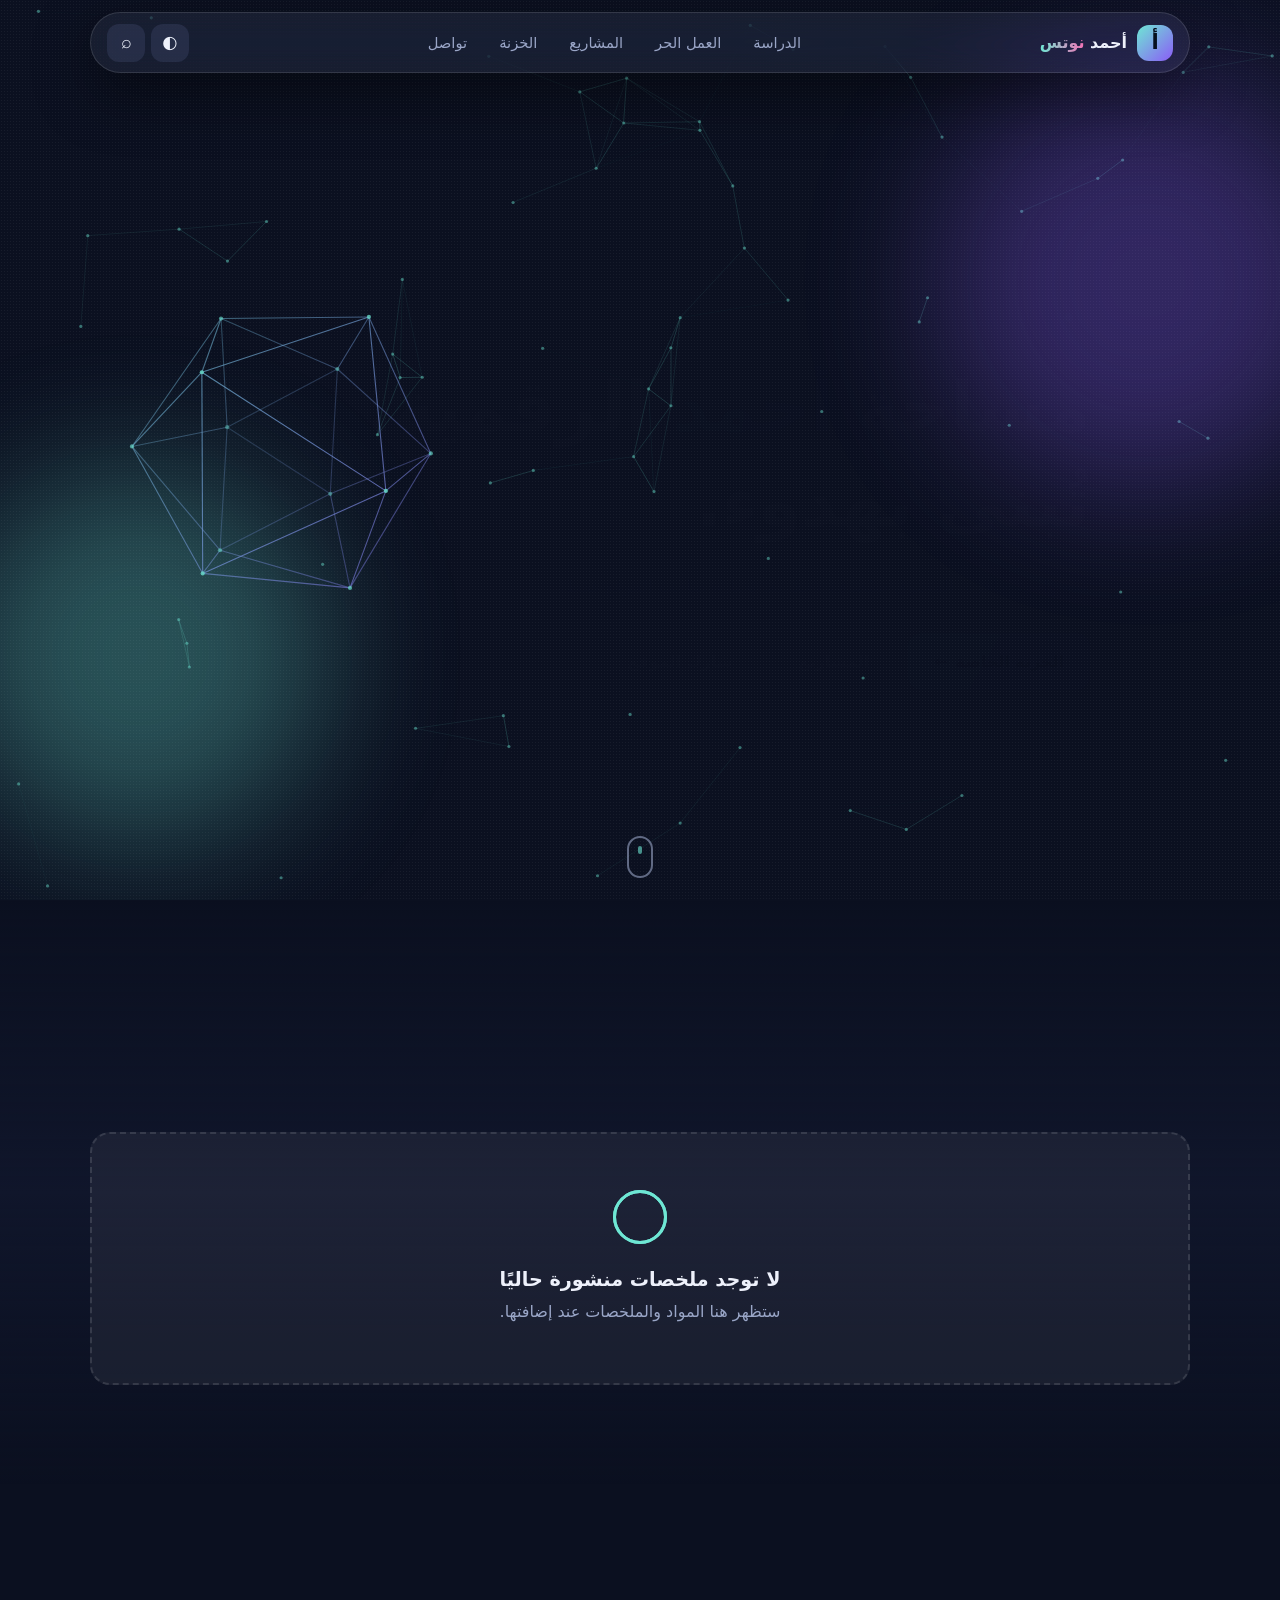
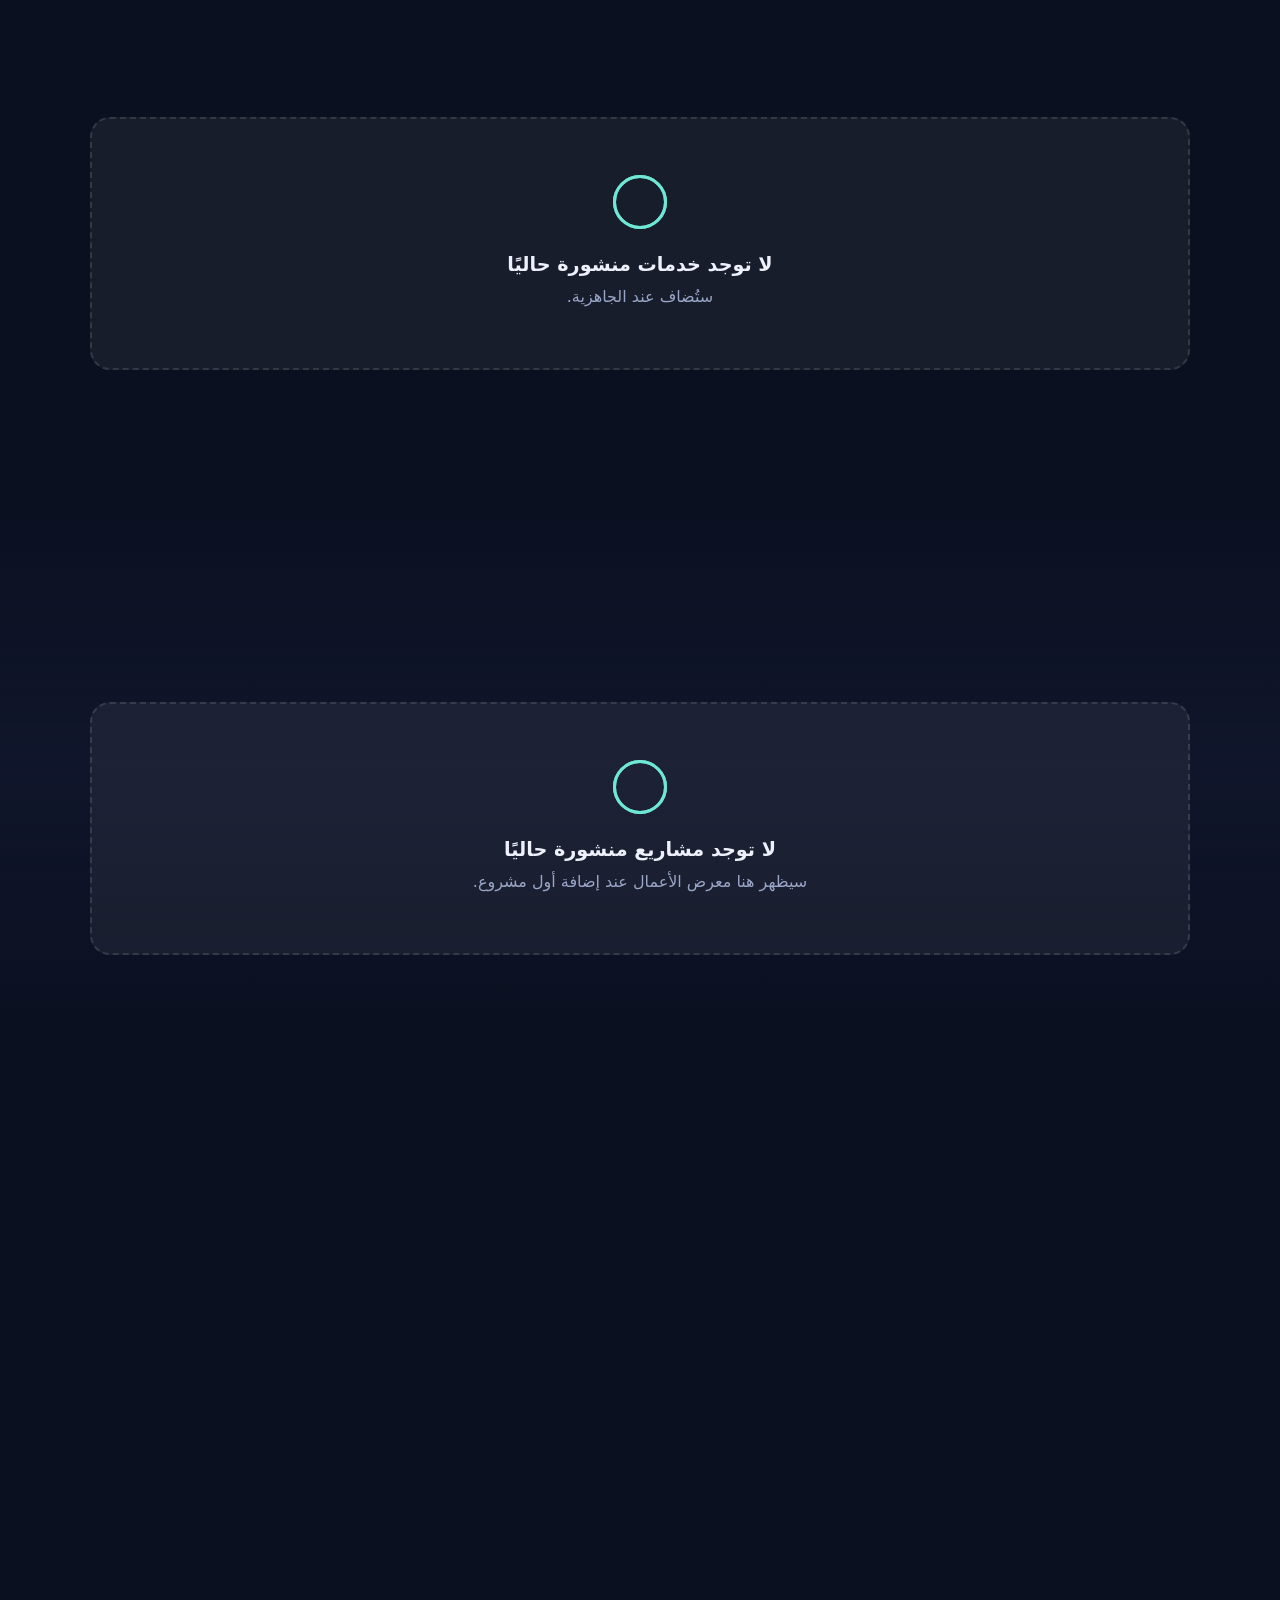
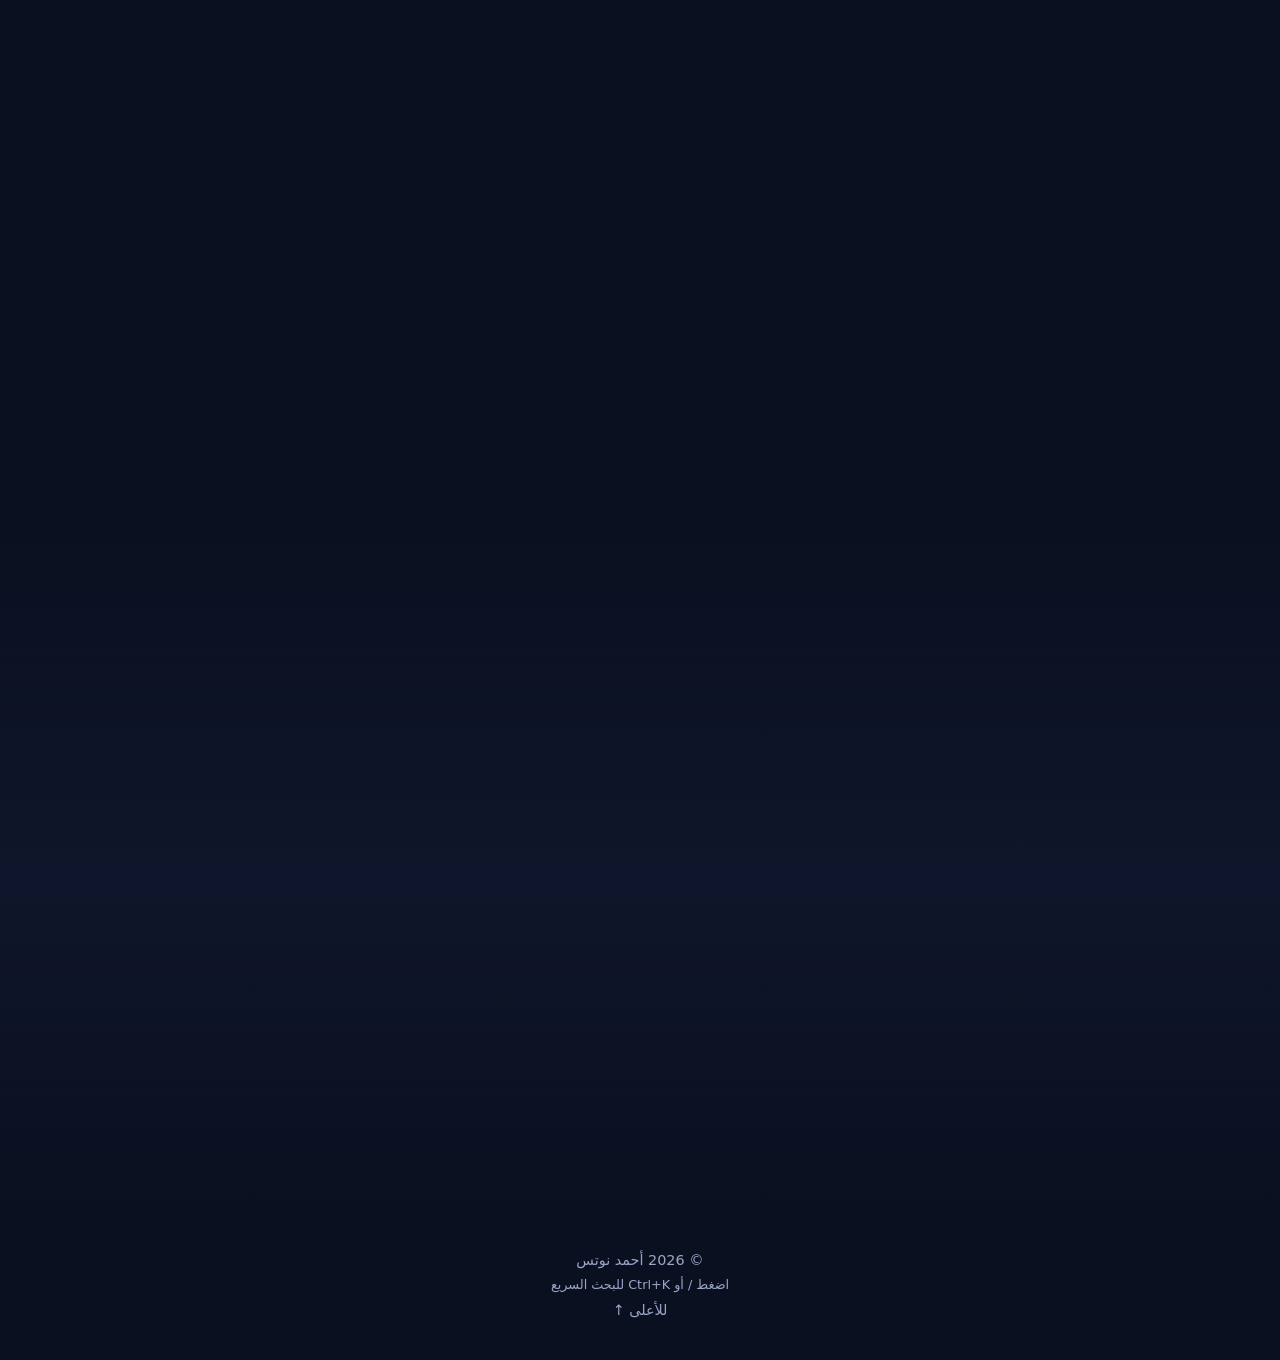
<file: index.html>
<!doctype html>
<html lang="ar" dir="rtl">
<head>
<meta charset="utf-8">
<meta name="viewport" content="width=device-width,initial-scale=1">
<meta http-equiv="Content-Security-Policy" content="default-src 'none'; script-src 'self'; style-src 'self'; img-src 'self' data: blob:; font-src 'self'; connect-src 'self'; manifest-src 'self'; base-uri 'none'; form-action 'none'; object-src 'none'; media-src 'none'; worker-src 'none'; upgrade-insecure-requests">
<meta name="referrer" content="no-referrer">
<meta name="color-scheme" content="dark light">
<meta name="theme-color" content="#0b1020">
<title>أحمد نوتس</title>
<meta name="description" content="Ahmed Notes: personal space, coming soon.">
<meta property="og:title" content="أحمد نوتس">
<meta property="og:description" content="مساحة شخصية قيد التأسيس.">
<meta property="og:type" content="website">
<meta property="og:url" content="https://ahmed-notes.github.io/">
<meta property="og:locale" content="ar">
<meta property="og:image" content="https://ahmed-notes.github.io/media/5-og-image.png">
<meta property="og:image:width" content="1200">
<meta property="og:image:height" content="630">
<meta name="twitter:card" content="summary_large_image">
<meta name="twitter:title" content="أحمد نوتس">
<meta name="twitter:description" content="مساحة شخصية قيد التأسيس.">
<link rel="canonical" href="https://ahmed-notes.github.io/">
<link rel="icon" href="favicon.svg" type="image/svg+xml">
<link rel="stylesheet" href="css/style.css">
<link rel="stylesheet" href="css/extra.css">
</head>
<body>
<a class="skip" href="#top">تخطَّ إلى المحتوى</a>
<noscript><p class="noscript-note">يعتمد هذا الموقع على جافاسكربت لعرض أقسامه. فعّل جافاسكربت لرؤية المحتوى.</p></noscript>
<canvas id="bg" aria-hidden="true"></canvas>
<div class="grain" aria-hidden="true"></div>
<div class="progress" id="progress" aria-hidden="true"></div>

<div class="curtain" id="curtain" aria-hidden="true"></div>
<div class="glow" id="glow" aria-hidden="true"></div>
<header class="nav" id="nav">
  <a class="brand" href="#top" aria-label="أحمد نوتس">
    <span class="logo">أ</span><span class="brand-text">أحمد <b>نوتس</b></span>
  </a>
  <nav class="links" id="links" aria-label="التنقل الرئيسي">
    <a href="#study">الدراسة</a>
    <a href="#work">العمل الحر</a>
    <a href="#projects">المشاريع</a>
    <a href="#vault">الخزنة</a>
    <a href="#contact">تواصل</a>
  </nav>
  <div class="actions">
    <button class="icon-btn" id="themeBtn" type="button" aria-label="تبديل الوضع الليلي والنهاري" title="الوضع">◐</button>
    <button class="icon-btn" id="cmdBtn" type="button" aria-label="بحث سريع" title="بحث (Ctrl+K)">⌕</button>
    <button class="icon-btn burger" id="burger" type="button" aria-label="القائمة" aria-expanded="false">☰</button>
  </div>
</header>

<main id="top">
  <section class="hero">
    <div class="orb o1" aria-hidden="true"></div>
    <div class="orb o2" aria-hidden="true"></div>
    <canvas id="hero3d" aria-hidden="true"></canvas>
    <div class="hero-inner">
      <p class="eyebrow reveal"><span class="pulse"></span> قيد التأسيس</p>
      <h1 class="reveal">مساحة <span class="grad">أحمد</span> الرقمية،<br>تُبنى بهدوء.</h1>
      <p class="lead reveal">هذه واجهة جاهزة. المحتوى سيُضاف لاحقًا بما يختاره صاحب الموقع فقط.</p>
      <div class="cta reveal">
        <a class="btn primary magnetic" href="#vault">الخزنة الخاصة <span aria-hidden="true">←</span></a>
        <a class="btn ghost magnetic" href="#projects">المشاريع</a>
        <button class="btn ghost magnetic" id="shareBtn" type="button">شارك الموقع</button>
      </div>
    </div>
    <a class="scroll-hint" href="#study" aria-label="انزل للأسفل"><span></span></a>
  </section>

  <section id="study" class="section alt">
    <div class="wrap">
      <div class="head reveal"><p class="kicker">الدراسة</p><h2 class="split">المواد والملخصات</h2></div>
      <div class="courses" id="courses"></div>
    </div>
  </section>

  <section id="work" class="section">
    <div class="wrap">
      <div class="head reveal"><p class="kicker">العمل الحر</p><h2 class="split">الخدمات</h2></div>
      <div class="services" id="services"></div>
    </div>
  </section>

  <section id="projects" class="section alt">
    <div class="wrap">
      <div class="head reveal"><p class="kicker">المشاريع</p><h2 class="split">الأعمال</h2></div>
      <div class="projects" id="projectGrid"></div>
    </div>
  </section>

  <section id="vault" class="section">
    <div class="wrap">
      <div class="head reveal">
        <p class="kicker">الخزنة الخاصة</p>
        <h2 class="split">ملفاتك، مشفّرة داخل متصفحك</h2>
        <p class="muted">التشفير والفك يحدثان على جهازك فقط. لا يُرفع شيء ولا تُحفظ كلمة السر في أي مكان.</p>
      </div>
      <div class="vault-grid">
        <form class="card vcard reveal" id="encForm" autocomplete="off">
          <h3>١. تشفير ملف</h3>
          <label class="fld"><span>الملف (حتى 50 ميجا)</span><input type="file" id="encFile" required></label>
          <label class="fld"><span>كلمة السر (10 أحرف على الأقل)</span><input type="password" id="encPw" minlength="10" required autocomplete="new-password"></label>
          <div class="strength" aria-hidden="true"><i id="strBar"></i></div>
          <label class="fld"><span>أعد كتابتها</span><input type="password" id="encPw2" minlength="10" required autocomplete="new-password"></label>
          <button class="btn primary magnetic" type="submit">شفّر ونزّل الملف</button>
          <p class="vstat" id="encStat" role="status"></p>
        </form>
        <form class="card vcard reveal" id="decForm" autocomplete="off">
          <h3>٢. فتح ملف مشفّر</h3>
          <label class="fld"><span>ملف بامتداد .enc</span><input type="file" id="decFile" accept=".enc" required></label>
          <label class="fld"><span>كلمة السر</span><input type="password" id="decPw" required autocomplete="current-password"></label>
          <button class="btn primary magnetic" type="submit">افتح</button>
          <p class="vstat" id="decStat" role="status"></p>
          <div class="vout" id="vout"></div>
        </form>
      </div>
      <ul class="vnotes reveal">
        <li>التشفير: AES-256-GCM ومفتاح من كلمة السر عبر PBKDF2 (600 ألف دورة). كل ملف له ملح وIV عشوائي.</li>
        <li>إن نسيت كلمة السر فلا يمكن استرجاع الملف. لا يوجد أي مفتاح احتياطي.</li>
        <li>الحماية بقدر قوة كلمة السر. كلمة ضعيفة يمكن تخمينها دون اتصال إن حصل أحدهم على الملف المشفّر.</li>
        <li>الأفضل إبقاء الملفات المشفّرة عندك (حاسوب أو تخزين خاص). رفعها على مستودع عام يجعل نسختها المشفّرة متاحة للجميع.</li>
        <li>لا ترفع كتبًا أو مواد جامعية محمية بحقوق النشر حتى لو كانت مشفّرة.</li>
      </ul>
    </div>
  </section>

  <section id="contact" class="section alt">
    <div class="wrap">
      <div class="head reveal"><p class="kicker">تواصل</p><h2 class="split">التواصل</h2></div>
      <div class="empty-state reveal"><span class="ring" aria-hidden="true"></span><h3>لا توجد وسائل تواصل منشورة حاليًا</h3><p class="muted">ستُضاف عندما يقرر صاحب الموقع ذلك.</p></div>
    </div>
  </section>
</main>

<footer class="footer"><p>© <span id="year"></span> أحمد نوتس</p><p class="muted kbd-hint">اضغط / أو Ctrl+K للبحث السريع</p><p class="muted"><a href="#top">للأعلى ↑</a></p></footer>

<div class="toasts" id="toasts" role="status" aria-live="polite"></div>
<button class="top-btn" id="topBtn" type="button" aria-label="العودة للأعلى" title="للأعلى">↑</button>

<div class="modal" id="modal" hidden>
  <div class="modal-backdrop" data-close></div>
  <div class="modal-card" role="dialog" aria-modal="true" aria-labelledby="mTitle">
    <button class="icon-btn close" type="button" data-close aria-label="إغلاق">✕</button>
    <div class="m-head"><span class="m-ico" id="mIco"></span><div><h3 id="mTitle"></h3><p class="muted" id="mSub"></p></div></div>
    <div class="m-tags" id="mTags"></div>
    <ul class="notes" id="mNotes"></ul>
  </div>
</div>

<div class="cmd" id="cmd" hidden>
  <div class="modal-backdrop" data-close-cmd></div>
  <div class="cmd-card" role="dialog" aria-modal="true" aria-label="بحث سريع">
    <input id="cmdInput" type="search" placeholder="اكتب للبحث: مادة، مشروع، قسم..." autocomplete="off">
    <ul id="cmdList"></ul>
    <p class="muted hint">Esc للإغلاق • Enter للانتقال</p>
  </div>
</div>

<script src="js/data.js"></script>
<script src="js/main.js"></script>
<script src="js/hero3d.js"></script>
</body>
</html>
</file>
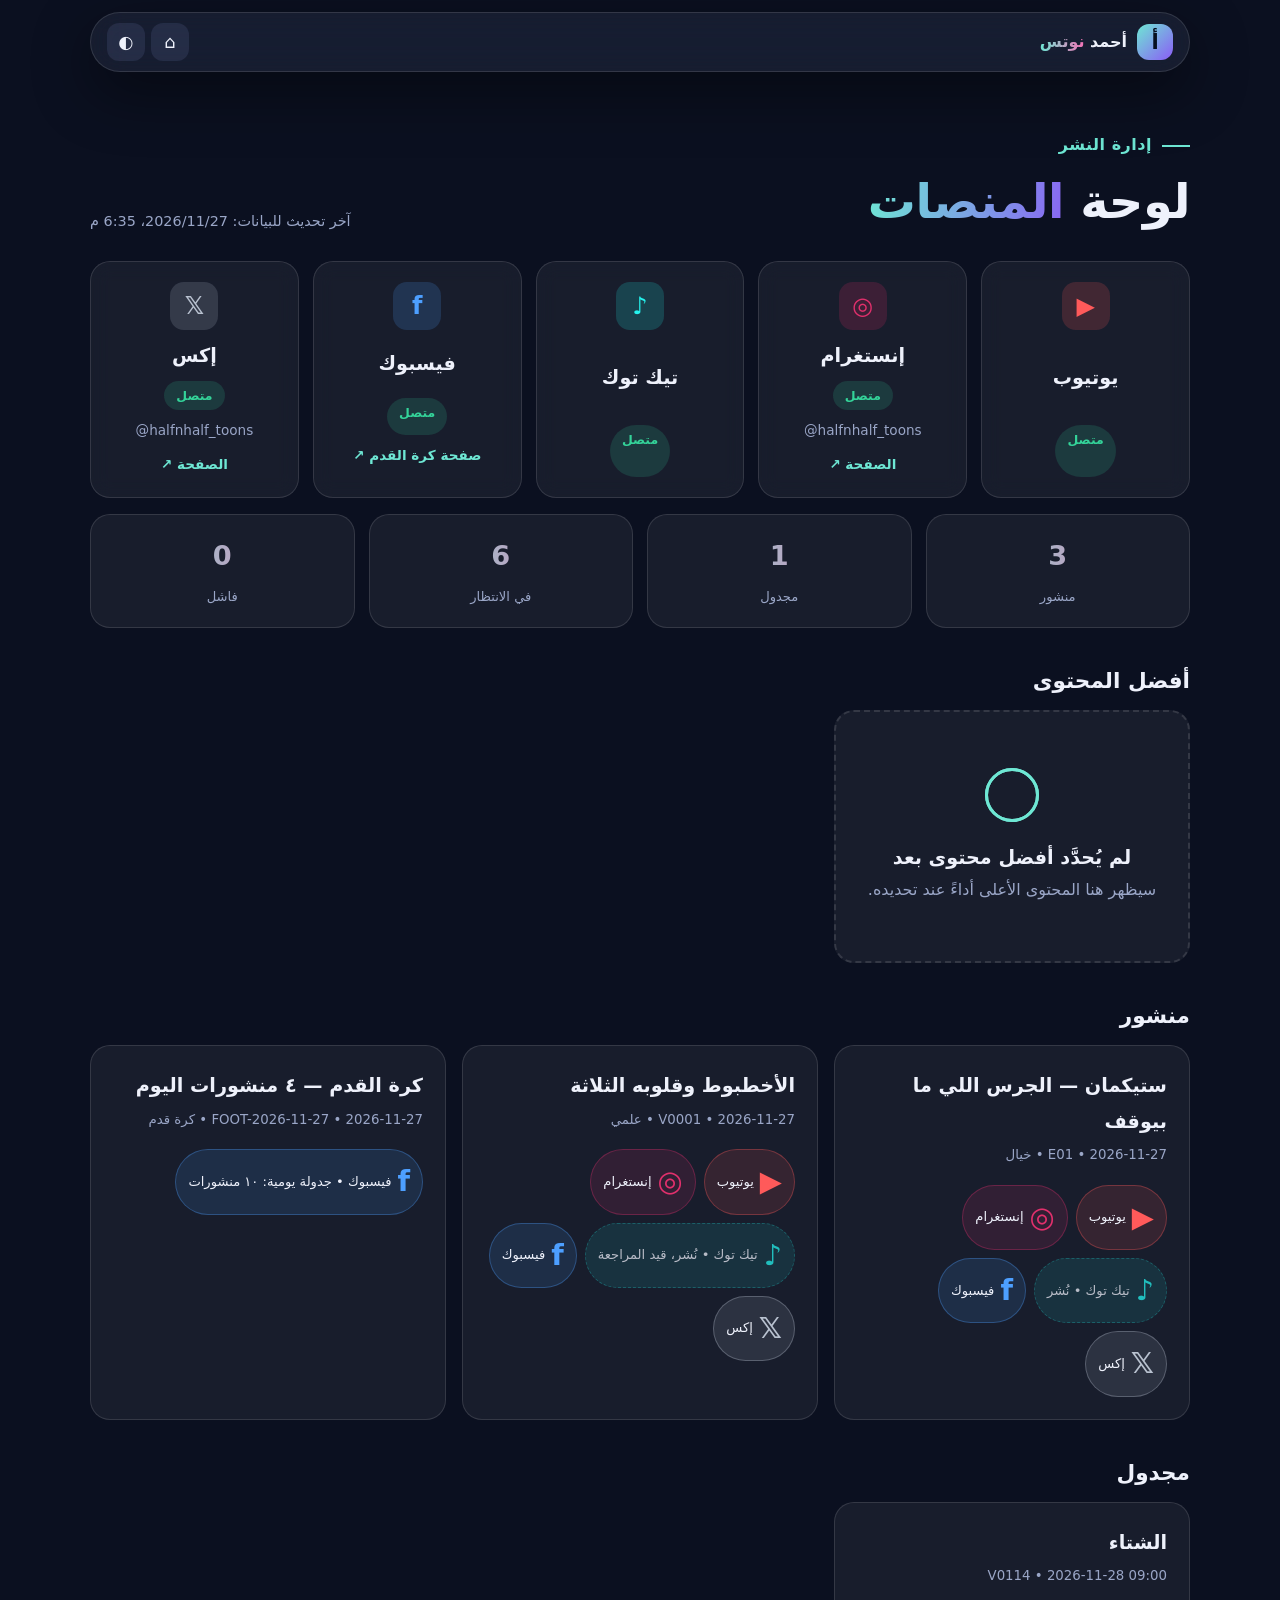
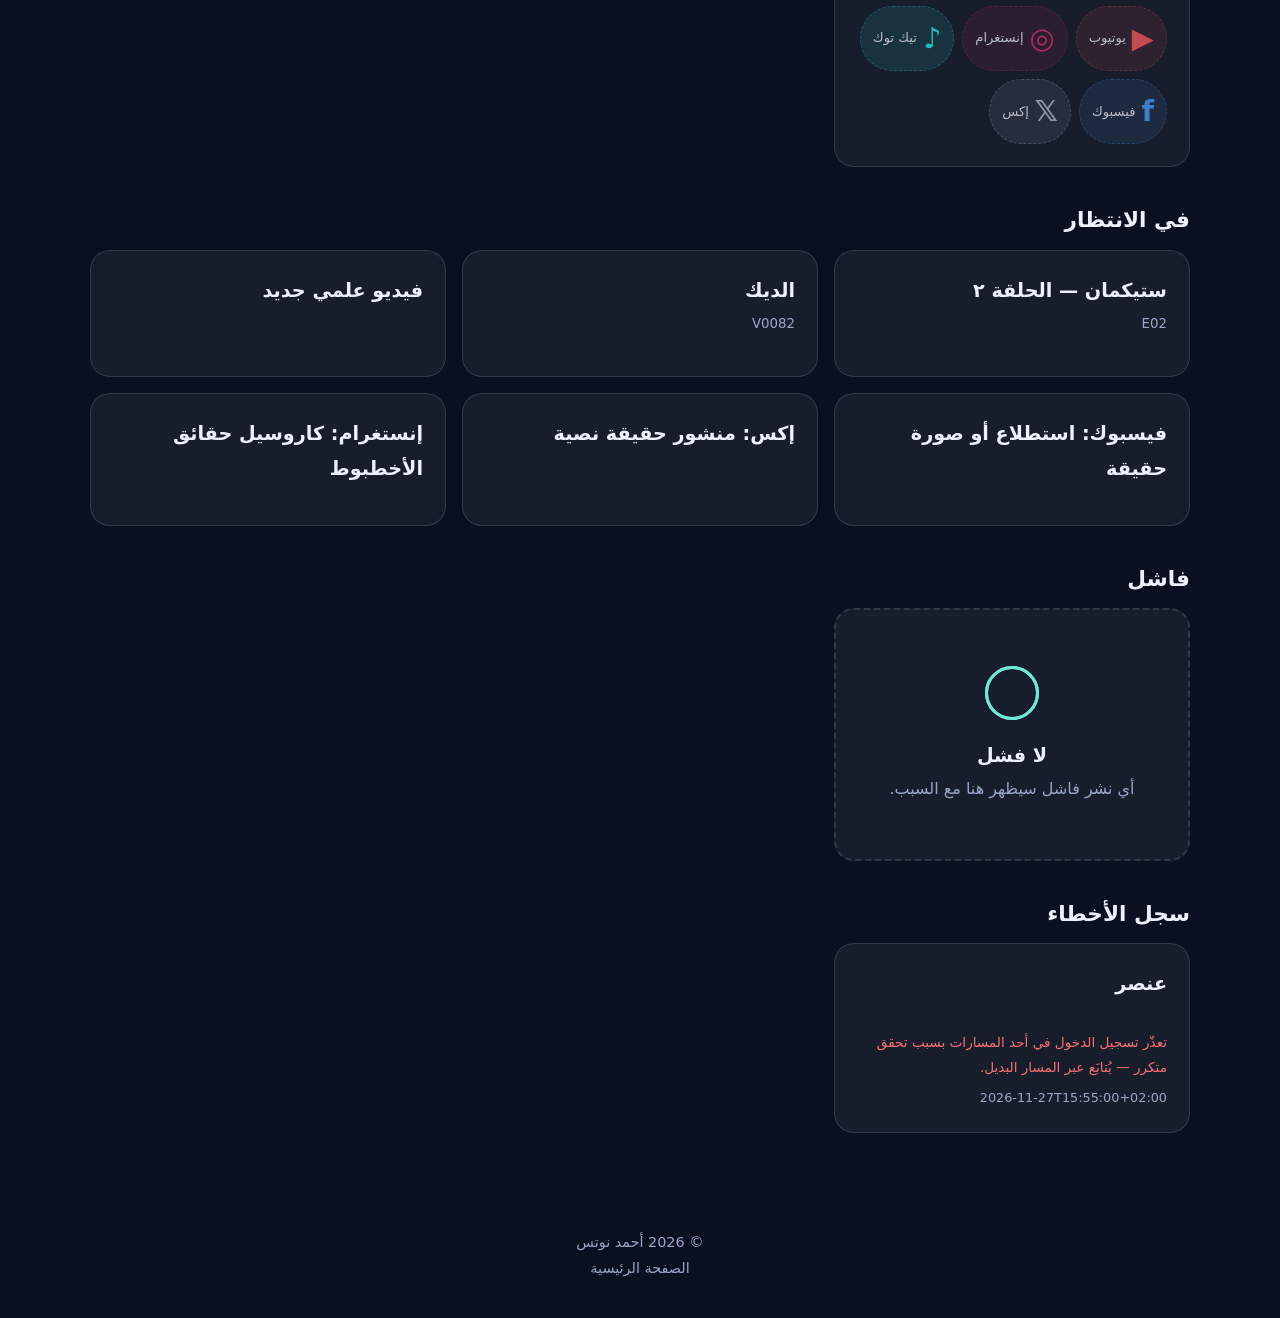
<file: dashboard/index.html>
<!doctype html>
<html lang="ar" dir="rtl">
<head>
<meta charset="utf-8">
<meta name="viewport" content="width=device-width,initial-scale=1">
<meta http-equiv="Content-Security-Policy" content="default-src 'none'; script-src 'self'; style-src 'self'; img-src 'self' data:; font-src 'self'; connect-src 'self'; base-uri 'none'; form-action 'none'; object-src 'none'; media-src 'none'; worker-src 'none'; upgrade-insecure-requests">
<meta name="referrer" content="no-referrer">
<meta name="robots" content="noindex">
<meta name="color-scheme" content="dark light">
<meta name="theme-color" content="#0b1020">
<title>لوحة النشر | أحمد نوتس</title>
<meta name="description" content="لوحة متابعة النشر على المنصات: الحالة، المنشور، المجدول، الفاشل، وسجل الأخطاء.">
<link rel="icon" href="/favicon.svg" type="image/svg+xml">
<link rel="stylesheet" href="/css/style.css">
<link rel="stylesheet" href="/css/extra.css">
<link rel="stylesheet" href="/css/dashboard.css">
</head>
<body>
<a class="skip" href="#dash">تخطَّ إلى المحتوى</a>
<header class="nav">
  <a class="brand" href="/" aria-label="أحمد نوتس">
    <span class="logo">أ</span><span class="brand-text">أحمد <b>نوتس</b></span>
  </a>
  <div class="actions">
    <a class="icon-btn" href="/" aria-label="الصفحة الرئيسية" title="الرئيسية">⌂</a>
    <button class="icon-btn" id="themeBtn" type="button" aria-label="تبديل الوضع الليلي والنهاري" title="الوضع">◐</button>
  </div>
</header>

<main class="dash" id="dash">
  <div class="wrap">
    <div class="dash-head">
      <div>
        <p class="kicker">إدارة النشر</p>
        <h1 class="dash-title">لوحة <span class="grad">المنصات</span></h1>
      </div>
      <p class="muted updated" id="updated" role="status">جارٍ تحميل البيانات…</p>
    </div>

    <section aria-label="حالة المنصات">
      <div class="plats" id="plats"></div>
    </section>

    <section aria-label="ملخص سريع">
      <ul class="kpis" id="kpis"></ul>
    </section>

    <section class="dash-sec" aria-labelledby="t-best">
      <h2 id="t-best">أفضل المحتوى</h2>
      <div class="posts" id="best"></div>
    </section>

    <section class="dash-sec" aria-labelledby="t-pub">
      <h2 id="t-pub">منشور</h2>
      <div class="posts" id="published"></div>
    </section>

    <section class="dash-sec" aria-labelledby="t-sch">
      <h2 id="t-sch">مجدول</h2>
      <div class="posts" id="scheduled"></div>
    </section>

    <section class="dash-sec" aria-labelledby="t-queue">
      <h2 id="t-queue">في الانتظار</h2>
      <div class="posts" id="queue"></div>
    </section>

    <section class="dash-sec" aria-labelledby="t-fail">
      <h2 id="t-fail">فاشل</h2>
      <div class="posts" id="failed"></div>
    </section>

    <section class="dash-sec" aria-labelledby="t-err">
      <h2 id="t-err">سجل الأخطاء</h2>
      <div class="posts" id="errors"></div>
    </section>
  </div>
</main>

<footer class="footer">
  <p>© <span id="year"></span> أحمد نوتس</p>
  <p class="muted"><a href="/">الصفحة الرئيسية</a></p>
</footer>

<script src="/js/dashboard.js"></script>
<button class="top-btn" id="topBtn" type="button" aria-label="العودة للأعلى" title="للأعلى">↑</button>
</body>
</html>
</file>
<file: css/style.css>
:root{
  --bg:#0b1020;--bg2:#10162b;--card:rgba(255,255,255,.055);--card-b:rgba(255,255,255,.12);
  --text:#eef1fb;--muted:#9aa6c7;--a:#6ee7d4;--b:#8b5cf6;--c:#f472b6;--shadow:0 20px 60px rgba(0,0,0,.45);
  --r:20px;--font:"Noto Kufi Arabic","Segoe UI","Tahoma","Geeza Pro","Helvetica Neue",system-ui,sans-serif;
}
[data-theme="light"]{
  --bg:#f5f7ff;--bg2:#eaeefc;--card:rgba(255,255,255,.75);--card-b:rgba(20,30,80,.12);
  --text:#121936;--muted:#4f5b86;--a:#0ea5a0;--b:#6d3be8;--c:#db2777;--shadow:0 20px 50px rgba(30,40,100,.15);
}
*{box-sizing:border-box;margin:0;padding:0}
html{scroll-behavior:smooth;scroll-padding-top:84px}
body{font-family:var(--font);background:var(--bg);color:var(--text);line-height:1.85;overflow-x:hidden;-webkit-font-smoothing:antialiased}
a{color:inherit;text-decoration:none}
ul,ol{list-style:none}
button{font:inherit;color:inherit;cursor:pointer;border:0;background:none}
:focus-visible{outline:2px solid var(--a);outline-offset:3px;border-radius:8px}
#bg{position:fixed;inset:0;width:100%;height:100%;z-index:-2;opacity:.9}
.grain{position:fixed;inset:0;z-index:-1;pointer-events:none;opacity:.05;background-image:radial-gradient(#fff 1px,transparent 1px);background-size:3px 3px}
.progress{position:fixed;top:0;inset-inline:0;height:3px;z-index:60;background:linear-gradient(90deg,var(--a),var(--b),var(--c));transform-origin:right;transform:scaleX(0)}

/* nav */
.nav{position:fixed;top:12px;inset-inline:12px;z-index:50;display:flex;align-items:center;justify-content:space-between;gap:12px;padding:10px 16px;border-radius:999px;background:var(--card);border:1px solid var(--card-b);backdrop-filter:blur(18px) saturate(1.4);-webkit-backdrop-filter:blur(18px) saturate(1.4);box-shadow:var(--shadow);max-width:1100px;margin-inline:auto;transition:transform .4s,background .3s}
.nav.hide{transform:translateY(-130%)}
.brand{display:flex;align-items:center;gap:10px;font-weight:700}
.logo{width:36px;height:36px;border-radius:12px;display:grid;place-items:center;background:linear-gradient(135deg,var(--a),var(--b));color:#06101f;font-weight:900;font-size:21px;line-height:1}
.brand b{background:linear-gradient(90deg,var(--a),var(--c));-webkit-background-clip:text;background-clip:text;color:transparent}
.links{display:flex;gap:4px}
.links a{padding:6px 14px;border-radius:999px;color:var(--muted);font-size:.92rem;transition:.25s}
.links a:hover,.links a.on{color:var(--text);background:rgba(127,140,200,.18)}
.actions{display:flex;gap:6px}
.icon-btn{width:38px;height:38px;border-radius:12px;display:grid;place-items:center;font-size:1.1rem;background:rgba(127,140,200,.14);transition:.25s}
.icon-btn:hover{transform:translateY(-2px);background:rgba(127,140,200,.28)}
.burger{display:none}

/* hero */
.hero{position:relative;min-height:100vh;display:grid;align-items:center;padding:120px 20px 80px;overflow:hidden}
.orb{position:absolute;border-radius:50%;filter:blur(70px);opacity:.3;animation:float 14s ease-in-out infinite;z-index:-1}
.o1{width:420px;height:420px;background:var(--b);top:8%;inset-inline-start:-6%}
.o2{width:380px;height:380px;background:var(--a);bottom:6%;inset-inline-end:-4%;animation-delay:-6s}
@keyframes float{50%{transform:translate(40px,-50px) scale(1.12)}}
.hero-inner{max-width:900px;margin-inline:auto;width:100%}
.eyebrow{display:inline-flex;align-items:center;gap:10px;padding:6px 16px;border-radius:999px;background:var(--card);border:1px solid var(--card-b);color:var(--muted);font-size:.9rem;margin-bottom:22px}
.pulse{width:9px;height:9px;border-radius:50%;background:var(--a);box-shadow:0 0 0 0 var(--a);animation:pulse 2s infinite}
@keyframes pulse{70%{box-shadow:0 0 0 12px transparent}100%{box-shadow:0 0 0 0 transparent}}
h1{font-size:clamp(2.2rem,6vw,4.4rem);line-height:1.35;font-weight:800;letter-spacing:-.5px}
.grad{background:linear-gradient(100deg,var(--a),var(--b) 55%,var(--c));-webkit-background-clip:text;background-clip:text;color:transparent;background-size:200% auto;animation:shine 6s linear infinite}
@keyframes shine{to{background-position:-200% center}}
.lead{max-width:640px;margin-top:20px;color:var(--muted);font-size:1.1rem}
.typed{margin-top:18px;font-size:1.1rem;min-height:2em}
.typed-label{color:var(--muted)}
.typed-text{color:var(--a);font-weight:700}
.caret{display:inline-block;width:2px;height:1.1em;background:var(--a);vertical-align:middle;margin-inline-start:3px;animation:blink 1s steps(1) infinite}
@keyframes blink{50%{opacity:0}}
.cta{display:flex;flex-wrap:wrap;gap:12px;margin-top:30px}
.btn{display:inline-flex;align-items:center;gap:8px;padding:13px 26px;border-radius:14px;font-weight:700;transition:.3s;position:relative;overflow:hidden}
.btn.primary{background:linear-gradient(120deg,var(--a),var(--b));color:#06101f;box-shadow:0 10px 30px rgba(110,231,212,.25)}
.btn.primary:hover{transform:translateY(-3px);box-shadow:0 16px 40px rgba(139,92,246,.4)}
.btn.ghost{background:var(--card);border:1px solid var(--card-b)}
.btn.ghost:hover{transform:translateY(-3px);border-color:var(--a)}
.stats{display:grid;grid-template-columns:repeat(4,1fr);gap:14px;margin-top:50px}
.stats li{padding:18px;border-radius:var(--r);background:var(--card);border:1px solid var(--card-b);text-align:center;backdrop-filter:blur(10px)}
.stats b{display:block;font-size:2rem;background:linear-gradient(90deg,var(--a),var(--c));-webkit-background-clip:text;background-clip:text;color:transparent}
.stats span{color:var(--muted);font-size:.85rem}
.scroll-hint{position:absolute;bottom:22px;inset-inline:0;margin-inline:auto;width:26px;height:42px;border:2px solid var(--muted);border-radius:16px;opacity:.6}
.scroll-hint span{position:absolute;top:8px;left:50%;width:4px;height:8px;margin-left:-2px;background:var(--a);border-radius:2px;animation:wheel 1.8s infinite}
@keyframes wheel{to{transform:translateY(14px);opacity:0}}

/* sections */
.section{padding:100px 20px;position:relative;content-visibility:auto;contain-intrinsic-size:auto 480px}
.section.alt{background:linear-gradient(180deg,transparent,var(--bg2),transparent)}
.wrap{max-width:1100px;margin-inline:auto}
.head{margin-bottom:36px}
.kicker{display:inline-block;color:var(--a);font-weight:700;letter-spacing:.5px;margin-bottom:8px}
.kicker::before{content:"";display:inline-block;width:28px;height:2px;background:var(--a);vertical-align:middle;margin-inline-end:10px}
h2{font-size:clamp(1.7rem,4vw,2.6rem);line-height:1.4;margin-bottom:12px}
h3{font-size:1.2rem}
.muted{color:var(--muted)}
.grid-2{display:grid;grid-template-columns:1.2fr .8fr;gap:40px;align-items:center}
.grid-2 p{color:var(--muted);margin-top:14px}
.chips{display:flex;flex-wrap:wrap;gap:8px;margin-top:22px}
.chip{padding:6px 14px;border-radius:999px;background:var(--card);border:1px solid var(--card-b);font-size:.85rem;transition:.25s}
.chip:hover{border-color:var(--a);color:var(--a);transform:translateY(-2px)}
.card{background:var(--card);border:1px solid var(--card-b);border-radius:var(--r);padding:28px;backdrop-filter:blur(14px);box-shadow:var(--shadow)}
.about-card{text-align:center}
.avatar{width:96px;height:96px;margin:0 auto 14px;border-radius:50%;display:grid;place-items:center;font-size:2.4rem;font-weight:800;color:#06101f;background:conic-gradient(from 0deg,var(--a),var(--b),var(--c),var(--a));position:relative}
.avatar span{width:86px;height:86px;border-radius:50%;background:var(--bg);display:grid;place-items:center;color:var(--text)}
.meters{margin-top:20px;display:grid;gap:14px;text-align:start}
.meter small{display:flex;justify-content:space-between;color:var(--muted);font-size:.82rem;margin-bottom:5px}
.bar{height:8px;border-radius:99px;background:rgba(127,140,200,.2);overflow:hidden}
.bar i{display:block;height:100%;width:0;border-radius:99px;background:linear-gradient(90deg,var(--a),var(--b));transition:width 1.4s cubic-bezier(.2,.8,.2,1)}

/* study */
.tools{margin-bottom:26px}
.search{width:100%;max-width:460px;padding:13px 20px;border-radius:14px;border:1px solid var(--card-b);background:var(--card);color:var(--text);font:inherit;backdrop-filter:blur(10px)}
.search:focus{outline:none;border-color:var(--a);box-shadow:0 0 0 4px rgba(110,231,212,.15)}
.courses{display:grid;grid-template-columns:repeat(auto-fill,minmax(250px,1fr));gap:18px}
.course{position:relative;text-align:start;padding:24px;border-radius:var(--r);background:var(--card);border:1px solid var(--card-b);transition:transform .25s,border-color .25s,box-shadow .25s;overflow:hidden;transform-style:preserve-3d}
.course::before{content:"";position:absolute;inset:0;background:radial-gradient(400px circle at var(--mx,50%) var(--my,0%),color-mix(in srgb,var(--cc) 28%,transparent),transparent 60%);opacity:0;transition:.3s}
.course:hover::before{opacity:1}
.course:hover{border-color:var(--cc);box-shadow:0 18px 50px color-mix(in srgb,var(--cc) 25%,transparent)}
.c-ico{width:52px;height:52px;border-radius:16px;display:grid;place-items:center;font-size:1.6rem;background:color-mix(in srgb,var(--cc) 22%,transparent);margin-bottom:14px;position:relative}
.course h3{position:relative}
.course .en{color:var(--muted);font-size:.8rem;direction:ltr;text-align:start;position:relative}
.course p{color:var(--muted);font-size:.9rem;margin-top:8px;position:relative}
.c-foot{display:flex;justify-content:space-between;align-items:center;margin-top:16px;position:relative;font-size:.85rem}
.badge{padding:3px 12px;border-radius:99px;background:color-mix(in srgb,var(--cc) 20%,transparent);color:var(--cc);font-weight:700}
.open{color:var(--muted)}
.notice{margin-top:26px;padding:14px 18px;border-radius:14px;border:1px dashed var(--card-b);color:var(--muted);font-size:.9rem}
.empty{grid-column:1/-1;text-align:center;color:var(--muted);padding:30px}

/* services */
.services{display:grid;grid-template-columns:repeat(auto-fit,minmax(250px,1fr));gap:18px}
.svc{padding:28px;border-radius:var(--r);background:var(--card);border:1px solid var(--card-b);transition:.3s}
.svc:hover{transform:translateY(-6px);border-color:var(--b)}
.svc .ico{font-size:2rem;margin-bottom:10px}
.svc p{color:var(--muted);font-size:.92rem;margin-top:6px}
.steps{display:grid;grid-template-columns:repeat(auto-fit,minmax(200px,1fr));gap:16px;margin-top:40px;counter-reset:s}
.steps li{position:relative;padding:22px;border-radius:var(--r);background:var(--card);border:1px solid var(--card-b);counter-increment:s}
.steps li::before{content:counter(s);position:absolute;top:-14px;inset-inline-start:18px;width:30px;height:30px;border-radius:50%;display:grid;place-items:center;background:linear-gradient(135deg,var(--a),var(--b));color:#06101f;font-weight:800}
.steps b{display:block;margin-top:6px}
.steps span{color:var(--muted);font-size:.9rem}

/* projects */
.filters{display:flex;flex-wrap:wrap;gap:8px;margin-bottom:24px}
.f{padding:8px 18px;border-radius:99px;background:var(--card);border:1px solid var(--card-b);transition:.25s}
.f.on,.f:hover{background:linear-gradient(120deg,var(--a),var(--b));color:#06101f;border-color:transparent;font-weight:700}
.projects{display:grid;grid-template-columns:repeat(auto-fill,minmax(250px,1fr));gap:18px}
.proj{padding:24px;border-radius:var(--r);background:var(--card);border:1px solid var(--card-b);transition:.3s;display:flex;flex-direction:column;gap:10px;animation:pop .5s both}
@keyframes pop{from{opacity:0;transform:scale(.94) translateY(10px)}}
.proj:hover{transform:translateY(-6px);border-color:var(--c)}
.p-top{display:flex;justify-content:space-between;align-items:center}
.p-ico{font-size:1.8rem}
.status{font-size:.75rem;padding:3px 12px;border-radius:99px;background:rgba(127,140,200,.2);color:var(--muted)}
.status.live{background:rgba(52,211,153,.18);color:#34d399}
.proj p{color:var(--muted);font-size:.9rem;flex:1}
.tech{display:flex;flex-wrap:wrap;gap:6px}
.tech span{font-size:.75rem;padding:2px 10px;border-radius:8px;background:rgba(127,140,200,.14);direction:ltr}
.proj a{color:var(--a);font-weight:700;font-size:.9rem}

/* timeline */
.timeline{position:relative;max-width:720px;margin-inline:auto;padding-inline-start:34px}
.timeline::before{content:"";position:absolute;inset-block:0;inset-inline-start:8px;width:2px;background:linear-gradient(var(--a),var(--b),var(--c))}
.tl{position:relative;padding:0 0 34px}
.tl::before{content:"";position:absolute;inset-inline-start:-34px;top:6px;width:18px;height:18px;border-radius:50%;background:var(--bg);border:3px solid var(--a);box-shadow:0 0 0 6px rgba(110,231,212,.12)}
.tl small{color:var(--a);font-weight:700}
.tl p{color:var(--muted)}

/* contact */
.contact{display:flex;flex-wrap:wrap;gap:30px;align-items:center;justify-content:space-between;padding:50px;border-radius:28px;background:linear-gradient(135deg,rgba(110,231,212,.12),rgba(139,92,246,.14));border:1px solid var(--card-b)}
.contact-actions{display:flex;gap:12px;flex-wrap:wrap}
.footer{text-align:center;padding:36px 20px;color:var(--muted);font-size:.9rem}

/* toasts, modal, cmd */
.toasts{position:fixed;bottom:20px;inset-inline-start:20px;z-index:100;display:grid;gap:10px}
.toast{padding:12px 20px;border-radius:14px;background:var(--bg2);color:var(--text);border:1px solid var(--a);box-shadow:var(--shadow);animation:in .4s both;display:flex;gap:10px;align-items:center;max-width:320px}
.toast::before{content:"✓";width:22px;height:22px;border-radius:50%;display:grid;place-items:center;background:var(--a);color:#06101f;font-weight:800;font-size:.8rem;flex:none}
.toast.out{animation:out .35s both}
@keyframes in{from{opacity:0;transform:translateY(20px) scale(.95)}}
@keyframes out{to{opacity:0;transform:translateX(-30px)}}
.modal,.cmd{position:fixed;inset:0;z-index:90;display:grid;place-items:center;padding:16px}
.modal[hidden],.cmd[hidden]{display:none}
.modal-backdrop{position:absolute;inset:0;background:rgba(5,8,20,.65);backdrop-filter:blur(6px);animation:fade .25s}
@keyframes fade{from{opacity:0}}
.modal-card,.cmd-card{position:relative;width:min(560px,100%);max-height:86vh;overflow:auto;background:var(--bg2);border:1px solid var(--card-b);border-radius:24px;padding:28px;box-shadow:var(--shadow);animation:modalIn .35s cubic-bezier(.2,.9,.3,1.2)}
@keyframes modalIn{from{opacity:0;transform:translateY(30px) scale(.94)}}
.modal .close{position:absolute;top:14px;inset-inline-end:14px}
.m-head{display:flex;gap:14px;align-items:center;margin-bottom:12px;padding-inline-end:40px}
.m-ico{width:56px;height:56px;border-radius:16px;display:grid;place-items:center;font-size:1.8rem;background:rgba(127,140,200,.18)}
.m-tags{display:flex;flex-wrap:wrap;gap:6px;margin-bottom:16px}
.notes{display:grid;gap:10px}
.note{padding:14px 16px;border-radius:14px;background:var(--card);border:1px solid var(--card-b);display:flex;justify-content:space-between;gap:10px;align-items:center;transition:.2s}
.note:hover{border-color:var(--a);transform:translateX(-4px)}
.note small{color:var(--muted)}
.demo{font-size:.7rem;padding:2px 10px;border-radius:99px;background:rgba(251,191,36,.18);color:#fbbf24;white-space:nowrap}
.cmd{align-items:start;padding-top:14vh}
.cmd-card{padding:14px}
.cmd-card input{width:100%;padding:14px 16px;border-radius:14px;border:1px solid var(--card-b);background:var(--card);color:var(--text);font:inherit}
.cmd-card input:focus{outline:none;border-color:var(--a)}
.cmd-card ul{margin:10px 0;max-height:46vh;overflow:auto}
.cmd-card li button{width:100%;text-align:start;padding:10px 14px;border-radius:12px;display:flex;justify-content:space-between}
.cmd-card li button:hover,.cmd-card li button.sel{background:rgba(127,140,200,.2)}
.hint{font-size:.78rem;text-align:center}

/* reveal */
.reveal{opacity:0;transform:translateY(26px);transition:opacity .8s ease,transform .8s cubic-bezier(.2,.7,.2,1)}
.reveal.in{opacity:1;transform:none}

@media (max-width:820px){
  .burger{display:grid}
  .links{position:fixed;top:78px;inset-inline:12px;flex-direction:column;padding:14px;border-radius:22px;background:var(--bg2);border:1px solid var(--card-b);box-shadow:var(--shadow);transform:translateY(-12px) scale(.97);opacity:0;pointer-events:none;transition:.3s}
  .links.open{transform:none;opacity:1;pointer-events:auto}
  .grid-2{grid-template-columns:1fr}
  .stats{grid-template-columns:repeat(2,1fr)}
  .contact{padding:30px}
  .brand-text{display:none}
}
@media (prefers-reduced-motion:reduce){
  *,*::before,*::after{animation:none!important;transition:none!important;scroll-behavior:auto!important}
  .reveal{opacity:1;transform:none}
}
</file>
<file: css/extra.css>
.curtain{position:fixed;inset:0;z-index:90;background:linear-gradient(120deg,var(--b),var(--a),var(--c));transform:translateX(100%);pointer-events:none}
.curtain.go{animation:curtain .7s cubic-bezier(.77,0,.18,1) both}
@keyframes curtain{0%{transform:translateX(100%)}45%,55%{transform:translateX(0)}100%{transform:translateX(-100%)}}
.glow{position:fixed;top:0;left:0;width:420px;height:420px;margin:-210px 0 0 -210px;border-radius:50%;pointer-events:none;z-index:-1;background:radial-gradient(circle,rgba(139,92,246,.22),transparent 65%);opacity:0;transition:opacity .4s;will-change:transform}
.glow.on{opacity:1}
.magnetic{position:relative;overflow:hidden;transition:transform .25s cubic-bezier(.2,.8,.2,1),box-shadow .25s}
.magnetic:hover{box-shadow:0 10px 30px rgba(139,92,246,.35)}
.rip{position:absolute;border-radius:50%;background:rgba(255,255,255,.45);transform:scale(0);animation:rip .6s ease-out forwards;pointer-events:none}
@keyframes rip{to{transform:scale(1);opacity:0}}
.split .w{display:inline-block;opacity:0;transform:translateY(.6em);filter:blur(8px)}
.in .split .w,.split.in .w{animation:wd .7s cubic-bezier(.2,.8,.2,1) both;animation-delay:calc(var(--i) * 90ms)}
@keyframes wd{to{opacity:1;transform:none;filter:blur(0)}}
.empty-state{position:relative;text-align:center;padding:56px 24px;border-radius:var(--r);border:2px dashed var(--card-b);background:var(--card);overflow:hidden;transition:border-color .3s,transform .3s}
.empty-state:hover{border-color:var(--a);transform:translateY(-3px)}
.empty-state .ring{display:block;width:54px;height:54px;margin:0 auto 18px;border-radius:50%;border:3px solid var(--a);position:relative}
.empty-state .ring::after{content:"";position:absolute;inset:-3px;border-radius:50%;border:3px solid var(--a);animation:ping 2.4s ease-out infinite}
@keyframes ping{from{transform:scale(1);opacity:.8}to{transform:scale(1.9);opacity:0}}
.vault-grid{display:grid;grid-template-columns:1fr 1fr;gap:20px;margin-top:28px}
.vcard{padding:26px;display:flex;flex-direction:column;gap:14px}
.fld{display:flex;flex-direction:column;gap:6px;font-size:.9rem;color:var(--muted)}
.fld input{font:inherit;color:var(--text);padding:11px 14px;border-radius:12px;border:1px solid var(--card-b);background:rgba(127,140,200,.1);transition:border-color .2s,box-shadow .2s}
.fld input:focus{outline:0;border-color:var(--a);box-shadow:0 0 0 3px rgba(110,231,212,.2)}
.strength{height:5px;border-radius:9px;background:rgba(127,140,200,.2);overflow:hidden}
.strength i{display:block;height:100%;width:0;background:#f87171;transition:width .3s,background .3s}
.vstat{min-height:1.6em;font-size:.9rem;color:var(--muted)}
.vstat.ok{color:#34d399}.vstat.err{color:#f87171}
.vout img{max-width:100%;border-radius:12px;margin-top:8px}
.vout pre{white-space:pre-wrap;direction:ltr;text-align:left;max-height:260px;overflow:auto;padding:12px;border-radius:12px;background:rgba(0,0,0,.25);font-size:.85rem;margin-top:8px}
.vout .btn{margin-top:8px}
.vnotes{margin-top:26px;display:grid;gap:8px;color:var(--muted);font-size:.93rem}
.vnotes li{padding-inline-start:18px;position:relative}
.vnotes li::before{content:"";position:absolute;inset-inline-start:0;top:.8em;width:7px;height:7px;border-radius:50%;background:var(--a)}
.vcard h3{margin:0}
.vcard .btn{align-self:flex-start}
#hero3d{position:absolute;top:50%;left:5%;width:min(440px,36vw);height:min(440px,36vw);transform:translateY(-50%);z-index:-1;opacity:.9;pointer-events:none}
.noscript-note{position:fixed;bottom:16px;inset-inline:16px;z-index:120;margin:0 auto;max-width:520px;text-align:center;padding:12px 18px;border-radius:14px;background:var(--bg2);border:1px solid var(--card-b);color:var(--muted);box-shadow:var(--shadow)}
.skip{position:fixed;top:-70px;inset-inline-start:16px;z-index:200;padding:10px 18px;border-radius:12px;background:var(--a);color:#06101f;font-weight:700;transition:top .25s}
.skip:focus{top:14px}
.top-btn{position:fixed;bottom:20px;inset-inline-end:20px;z-index:80;width:44px;height:44px;border-radius:14px;background:var(--card);border:1px solid var(--card-b);backdrop-filter:blur(12px);font-size:1.2rem;opacity:0;pointer-events:none;transform:translateY(10px);transition:.3s}
.top-btn.show{opacity:1;pointer-events:auto;transform:none}
.top-btn:hover{border-color:var(--a);color:var(--a)}
.kbd-hint{font-size:.8rem}
@media (max-width:820px){.vault-grid{grid-template-columns:1fr}.glow{display:none}#hero3d{left:50%;transform:translate(-50%,-50%);width:min(340px,84vw);height:min(340px,84vw);opacity:.28}}
@media (prefers-reduced-motion:reduce){.split .w{opacity:1;transform:none;filter:none;animation:none!important}.curtain{display:none}}
.courses>.empty-state,.projects>.empty-state,.services>.empty-state{grid-column:1/-1}
.c404{text-align:center;margin-inline:auto}
</file>
<file: css/dashboard.css>
/* dashboard page (uses the variables and base styles from style.css) */
.dash{padding:130px 20px 60px;min-height:100vh}
.dash .wrap{max-width:1100px;margin-inline:auto}
.dash-head{display:flex;justify-content:space-between;align-items:flex-end;gap:16px;flex-wrap:wrap;margin-bottom:26px}
.dash-title{font-size:clamp(1.9rem,5vw,3rem);margin:0;line-height:1.4}
.updated{font-size:.9rem}

.plats{display:grid;grid-template-columns:repeat(auto-fit,minmax(180px,1fr));gap:14px;margin-bottom:16px}
.plat{padding:20px;border-radius:var(--r);background:var(--card);border:1px solid var(--card-b);text-align:center;display:grid;gap:8px;justify-items:center;backdrop-filter:blur(10px);transition:border-color .25s,transform .25s}
.plat:hover{transform:translateY(-3px);border-color:var(--pc,var(--a))}
.plat-ico{width:48px;height:48px;border-radius:14px;display:grid;place-items:center;font-size:1.5rem;font-weight:800;background:color-mix(in srgb,var(--pc) 18%,transparent);color:var(--pc)}
.st-badge{font-size:.78rem;padding:3px 12px;border-radius:99px;background:color-mix(in srgb,var(--sc) 16%,transparent);color:var(--sc);font-weight:700}
.plat-handle{font-size:.85rem;direction:ltr;margin:0}
.plat-link{color:var(--a);font-size:.85rem;font-weight:700}
.plat-link:hover{text-decoration:underline}
.plat-note{font-size:.8rem;margin:0}

.kpis{display:grid;grid-template-columns:repeat(4,1fr);gap:14px;margin:6px 0 0}
.kpis li{padding:16px;border-radius:var(--r);background:var(--card);border:1px solid var(--card-b);text-align:center}
.kpis b{display:block;font-size:1.7rem;background:linear-gradient(90deg,var(--a),var(--c));-webkit-background-clip:text;background-clip:text;color:transparent}
.kpis span{color:var(--muted);font-size:.82rem}

.dash-sec{margin-top:38px}
.dash-sec h2{font-size:1.35rem;margin-bottom:14px}
.posts{display:grid;grid-template-columns:repeat(auto-fill,minmax(280px,1fr));gap:16px}
.post{padding:22px;border-radius:var(--r);background:var(--card);border:1px solid var(--card-b);transition:transform .25s,border-color .25s;display:flex;flex-direction:column;gap:6px}
.post:hover{transform:translateY(-4px);border-color:var(--a)}
.p-top{display:flex;justify-content:space-between;gap:10px;align-items:flex-start}
.p-top h3{margin:0}
.best-badge{font-size:.75rem;padding:3px 12px;border-radius:99px;background:rgba(251,191,36,.16);color:#fbbf24;white-space:nowrap}
.pchip{display:inline-flex;align-items:center;gap:6px;padding:5px 12px;border-radius:99px;background:color-mix(in srgb,var(--pc) 13%,transparent);border:1px solid color-mix(in srgb,var(--pc) 32%,transparent);color:var(--text);font-size:.82rem;transition:.2s}
a.pchip:hover{transform:translateY(-2px);border-color:var(--pc)}
.pchip.off{opacity:.75;border-style:dashed}
.p-ico{color:var(--pc);font-weight:800}
.fail-reason{color:#f87171;font-size:.85rem;margin:6px 0 0}
.err-when{color:var(--muted);font-size:.8rem;direction:ltr;text-align:end}
@media (max-width:820px){.kpis{grid-template-columns:repeat(2,1fr)}.dash{padding-top:110px}}
</file>
